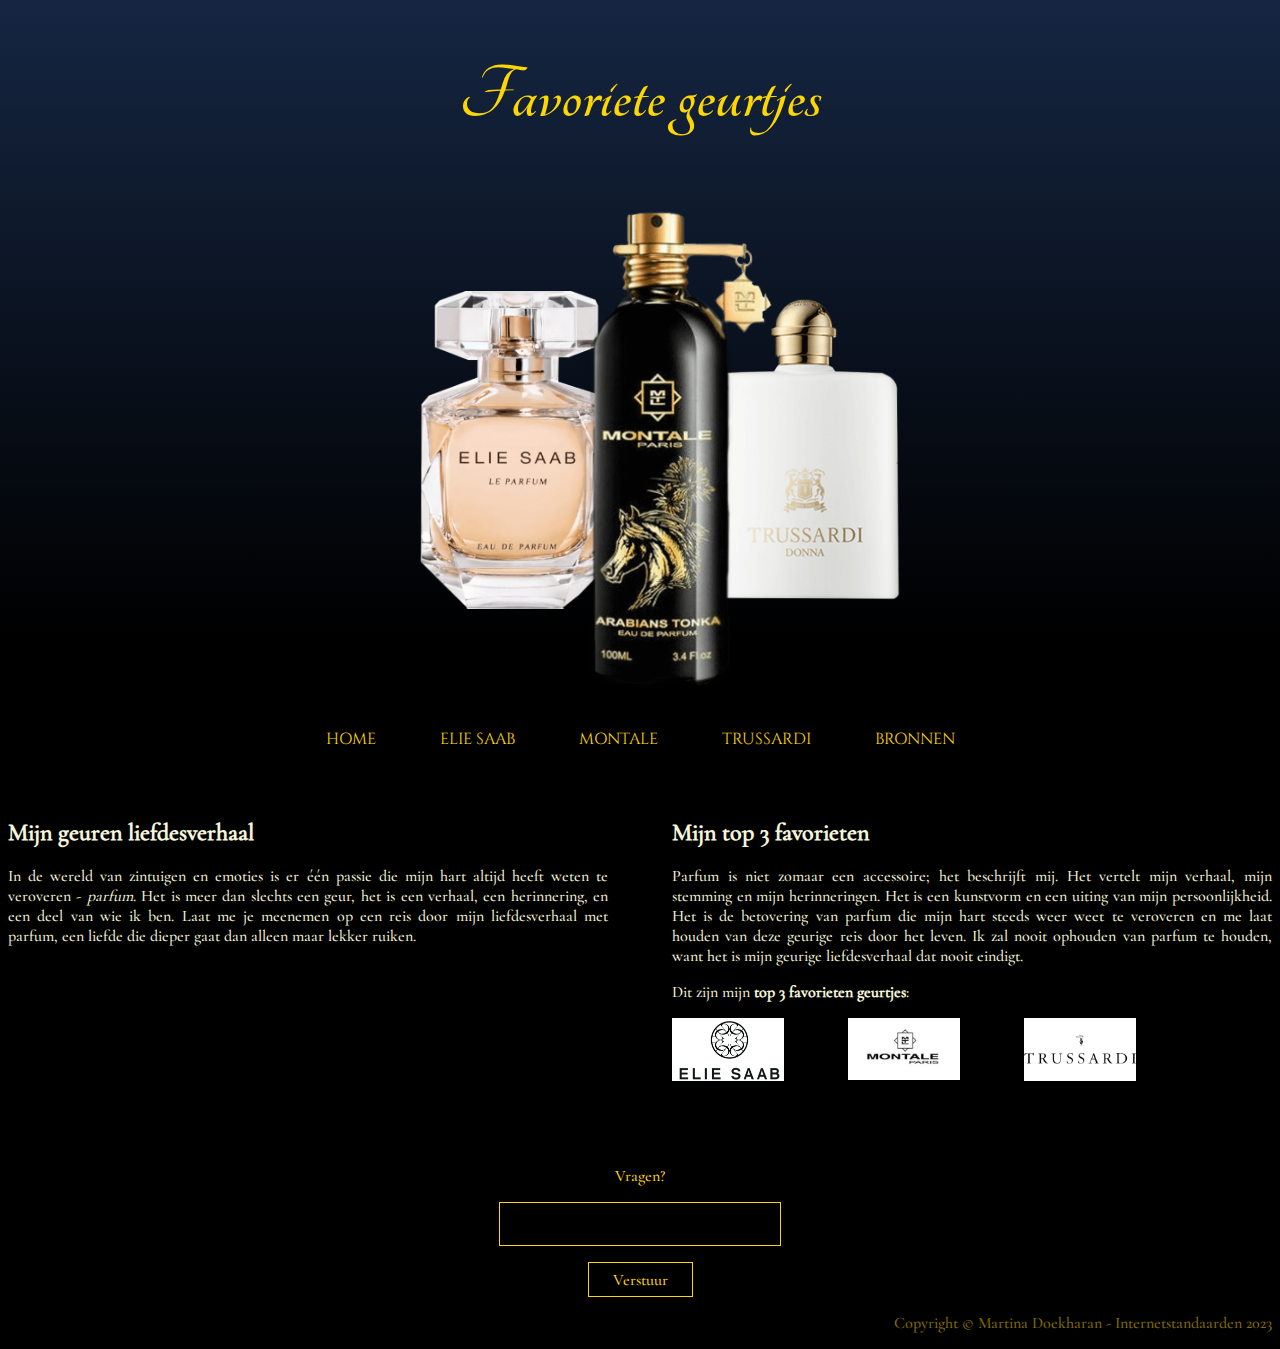
<file: index.html>
<!DOCTYPE html>
<html lang="en">

<head>
    <meta charset="UTF-8">
    <meta name="viewport" content="width=device-width, initial-scale=1.0">
    <title>Favoriete geurtjes</title>
    <link rel="stylesheet" href="css/style.css">
</head>

<body class="home-pagina">
    <header>

        <h1>Favoriete geurtjes</h1>
<!-- Er was hier eerst een div, omdat ik geen section zonder een h kan maken, maar door Jeffrey veranderd naar een list. Update: Toch een div gebruiken, omdat anders mijn nav balk de effecten ook krijg, dus ik moet een optie vinden om de effecten apart te houden.  -->
    
        <div>
            <ul>
                <li><img src="fotos/eliesaab.png" alt="Elie Saab parfum"></li>
                <li><img src="fotos/montalee.png" alt="Montale parfum"></li>
                <li><img src="fotos/trassardi.png" alt="Trussardi parfum"></li>
            </ul>
        </div>
        

        <nav>
            <ul>
                <li><a href="index.html">Home</a></li>
                <li><a href="eliesaab.html">Elie Saab</a></li>
                <li><a href="montale.html">Montale</a></li>
                <li><a href="trussardi.html">Trussardi</a></li>
                <li><a href="bronnen.html">Bronnen</a></li>
            </ul>
        </nav>

    </header>

    <main>
        <section>
            <h2>Mijn geuren liefdesverhaal</h2>

            <p>In de wereld van zintuigen en emoties is er één passie die mijn hart 
                altijd heeft weten te veroveren - <em>parfum</em>. Het is meer dan slechts een geur, het is een verhaal, een herinnering, en een deel van wie ik ben. Laat me je meenemen op een reis door mijn liefdesverhaal met parfum, een liefde die dieper gaat dan alleen maar lekker ruiken.</p>
        </section>

        <section>
            <h2>Mijn top 3 favorieten </h2>

            <p>Parfum is niet zomaar een accessoire; het beschrijft mij. Het vertelt mijn verhaal, mijn stemming en mijn herinneringen. Het is een kunstvorm en een uiting van mijn persoonlijkheid. Het is de betovering van parfum die mijn hart steeds weer weet te veroveren en me laat houden van deze geurige reis door het leven. Ik zal nooit ophouden van parfum te houden, want het is mijn geurige liefdesverhaal dat nooit eindigt.
            </p>
            <p>Dit zijn mijn <strong>top 3 favorieten geurtjes</strong>:</p>
            <ul>
                <li><a href="eliesaab.html"><img src="fotos/eliesaablogo.png" alt="Elie Saab logo"></a></li>
                <li><a href="montale.html"><img src="fotos/montalelogo.png" alt="Montale logo"></a></li>
                <li><a href="trussardi.html"><img src="fotos/trussardilogo.jpeg" alt="Trussardilogo"></a></li>
            </ul>
            
        </section>
            
    </main>

    <footer>
        <!-- https://developer.mozilla.org/en-US/docs/Web/HTML/Element/form -->
        <form>
            <label for="vraag">Vragen?</label>
            <input required type="text">
            <button>
                Verstuur
            </button>
        </form>
        <p>Copyright © Martina Doekharan - Internetstandaarden 2023</p>
    </footer>

</body>

</html>
</file>
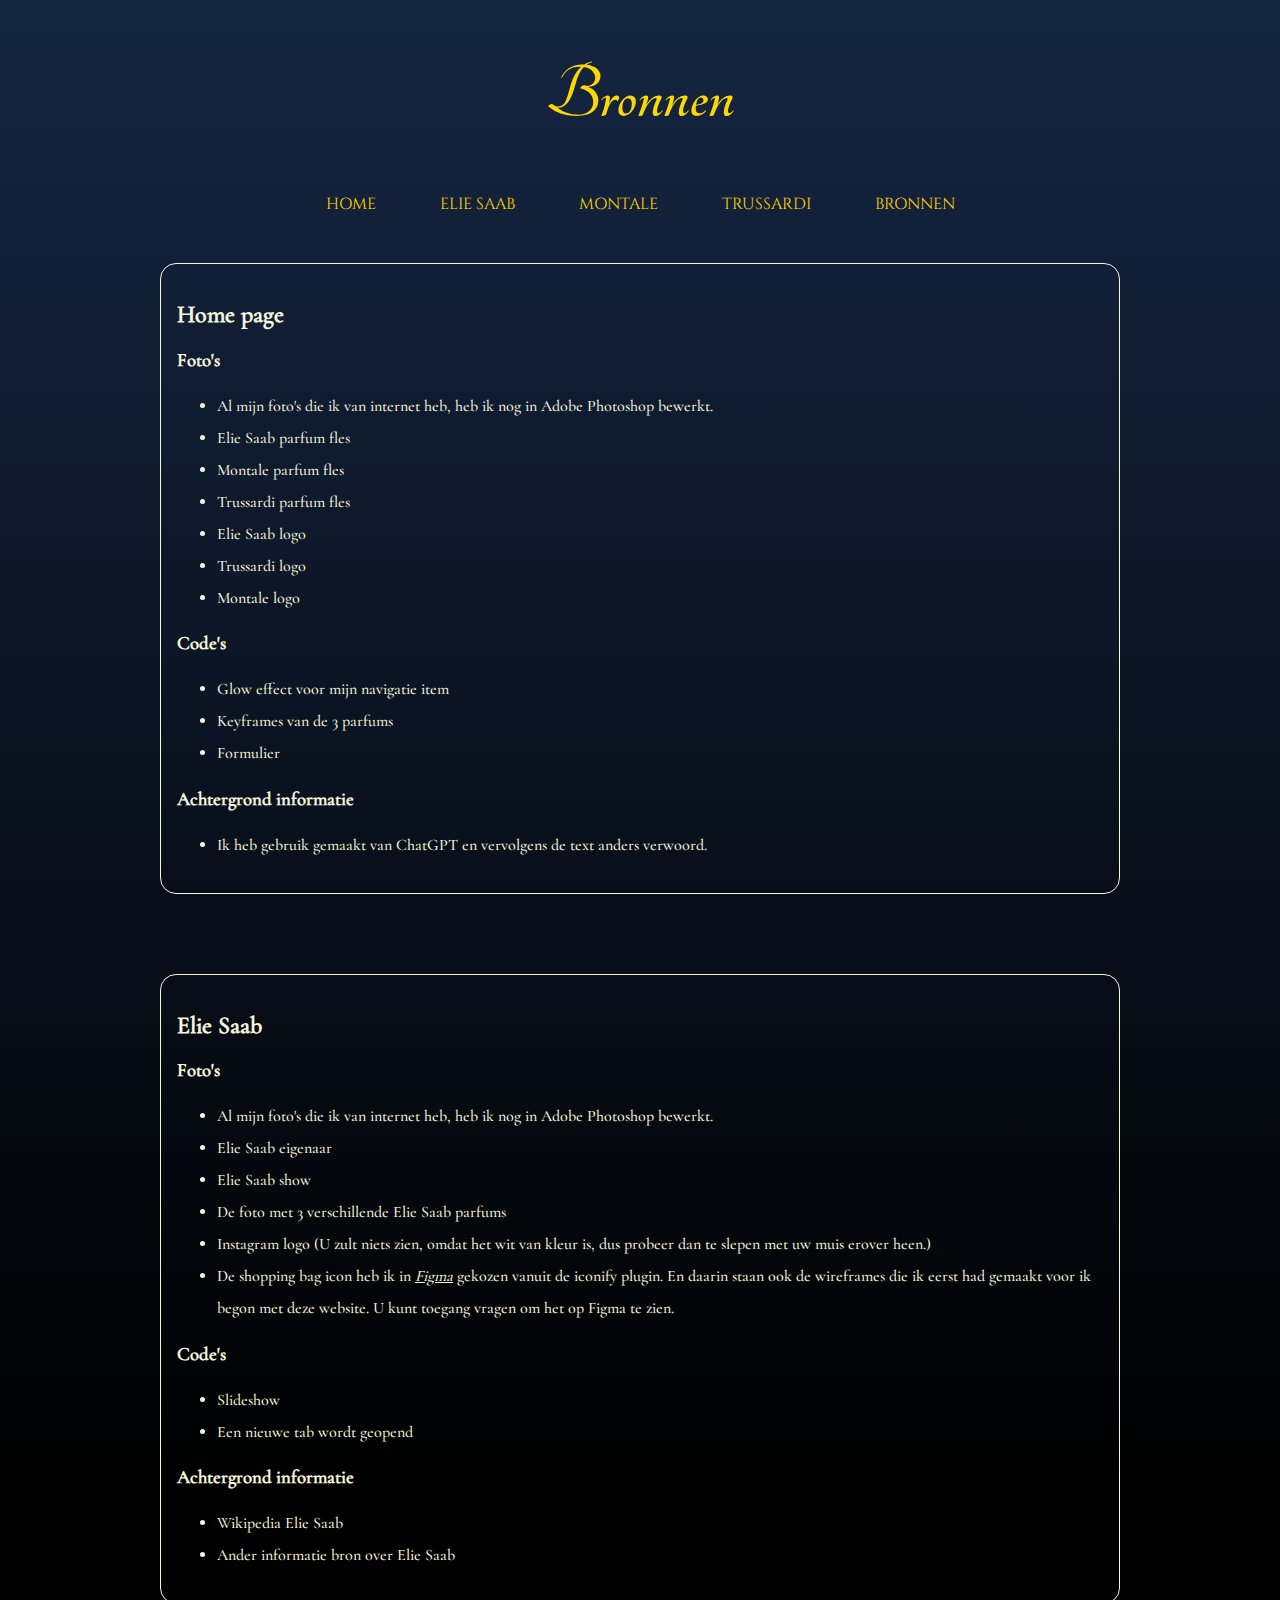
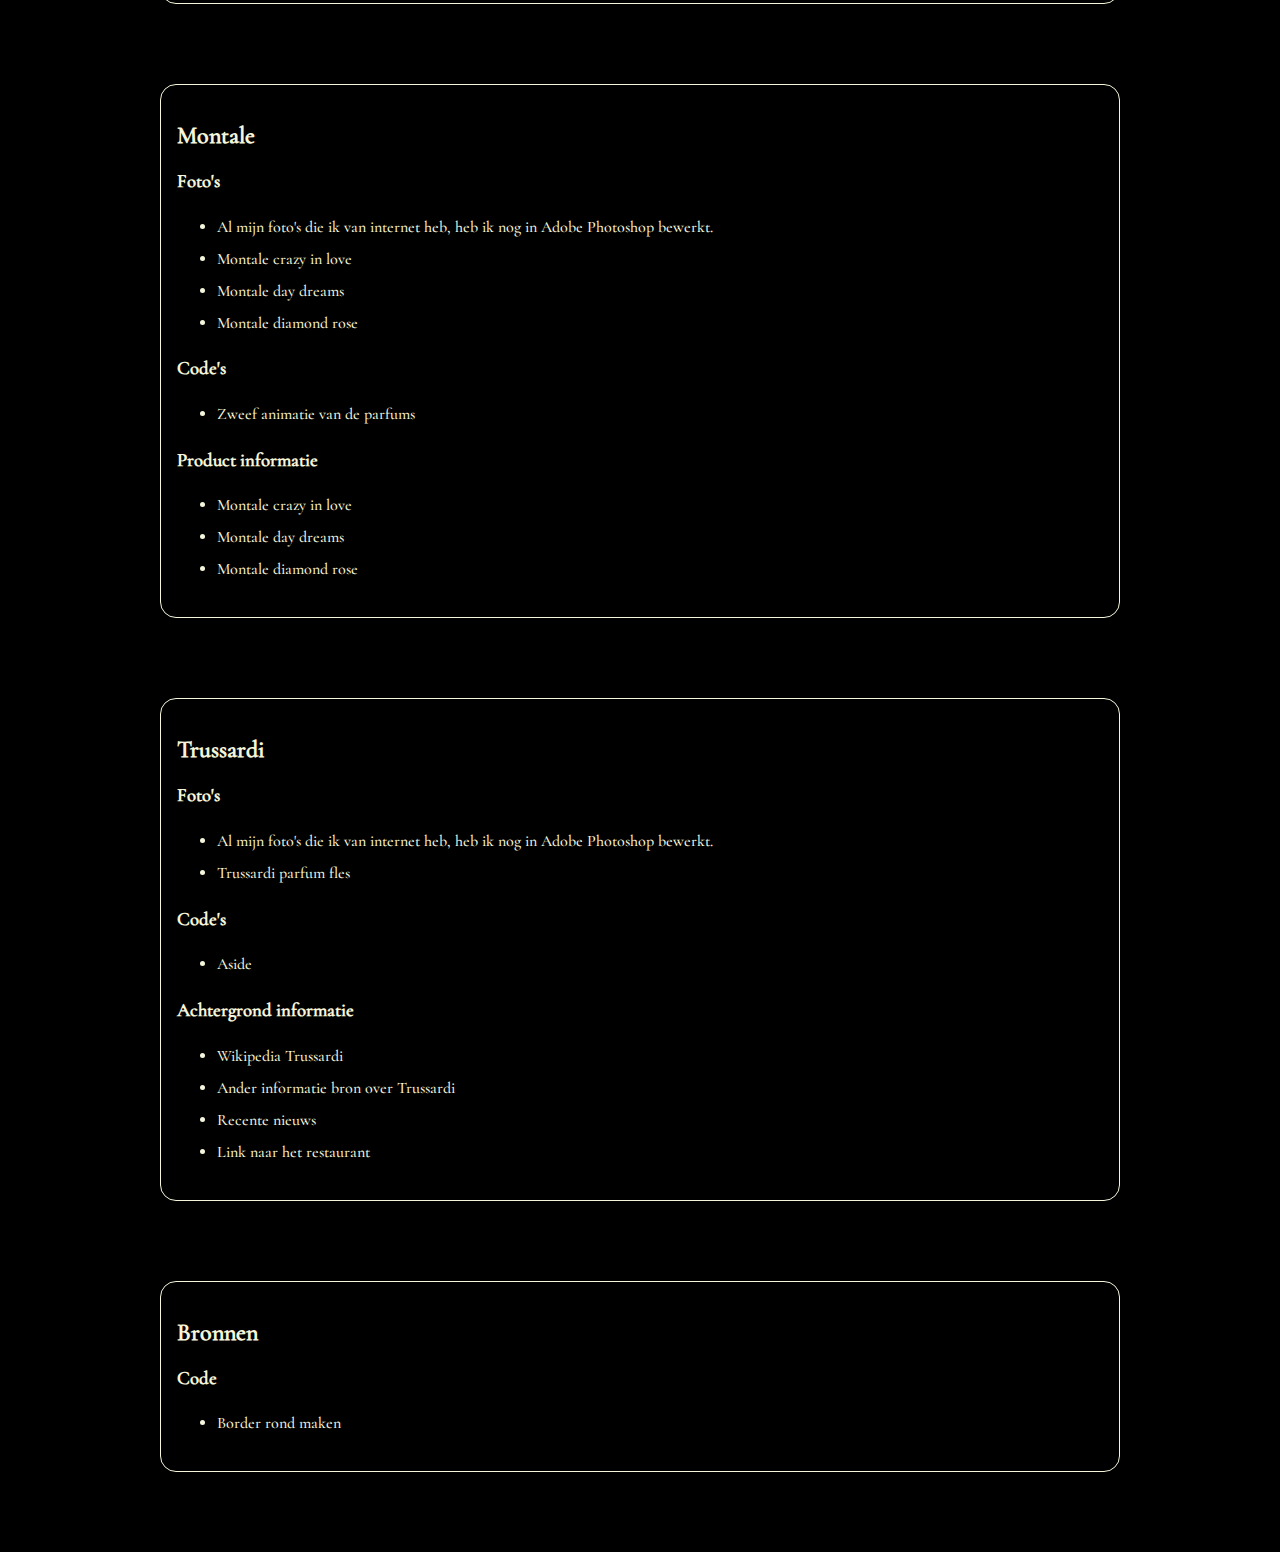
<file: bronnen.html>
<!DOCTYPE html>
<html lang="en">

<head>
    <meta charset="UTF-8">
    <meta name="viewport" content="width=device-width, initial-scale=1.0">
    <title>Bronnen</title>
    <link rel="stylesheet" href="css/style.css">
</head>

<body class="bronnen">

    <header>
        <h1>Bronnen</h1>

        <nav>
            <ul>
                <li><a href="index.html">Home</a></li>
                <li><a href="eliesaab.html">Elie Saab</a></li>
                <li><a href="montale.html">Montale</a></li>
                <li><a href="trussardi.html">Trussardi</a></li>
                <li><a href="bronnen.html">Bronnen</a></li>
            </ul>
        </nav>

    </header>

    <main>
        <section>
            <h2>Home page</h2>
            
            <h3>Foto's</h3>
            <ul>
                <li>Al mijn foto's die ik van internet heb, heb ik nog in Adobe Photoshop bewerkt.</li>

                <li><a target="_blank" href="https://cdn.notinoimg.com/social/elie-saab/3423470398021_01/elie-saab-le-parfum-eau-de-parfum-voor-vrouwen___29.jpg">Elie Saab parfum fles</a></li>

                <li><a target="_blank" href="https://cdn-1.debijenkorf.nl/web_detail/montale-arabians-tonka-eau-de-parfum/?reference=048/970/0489709010100000_pro_flt_frt_01_1108_1528_5174665.jpg">Montale parfum fles</a></li>

                <li><a target="_blank" target="_blank" href="https://cdn.deloox.com/cdn/product/1021085/357805_500.jpg">Trussardi parfum fles</a></li>

                <li><a target="_blank" href="https://cdn.shopify.com/s/files/1/0604/5040/6651/files/Shopify-Logo_1200x628_L.jpg?v=1658337562">Elie Saab logo</a></li>

                <li><a target="_blank" href="https://cdn.freebiesupply.com/logos/large/2x/trussardi-logo-png-transparent.png">Trussardi logo</a></li>

                <li><a target="_blank" href="https://d353r0i7qv3gvw.cloudfront.net/50/2361750/stage-mobile/7040909.jpg">Montale logo</a></li>
            </ul>
            
            <h3>Code's</h3>
            <ul>
                <li><a target="_blank" href="https://www.w3schools.com/howto/howto_css_glowing_text.asp">Glow effect voor mijn navigatie item</a></li>

                <li><a target="_blank" href="https://css-tricks.com/a-handy-little-system-for-animated-entrances-in-css/">Keyframes van de 3 parfums</a></li>

                <li><a target="_blank" href="https://developer.mozilla.org/en-US/docs/Web/HTML/Element/form">Formulier</a></li>
            </ul>
            
            <h3>Achtergrond informatie </h3>
            <ul>
                <li>Ik heb gebruik gemaakt van ChatGPT en vervolgens de text anders verwoord.</li>
            </ul>
        </section>

        <section>
            <h2>Elie Saab</h2>
            
            <h3>Foto's</h3>
            <ul>
                <li>Al mijn foto's die ik van internet heb, heb ik nog in Adobe Photoshop bewerkt.</li>

                <li><a target="_blank" href="https://perfumesociety.org/wp-content/uploads/2014/04/ELIE_SAAB.jpg">Elie Saab eigenaar</a></li>

                <li><a target="_blank" href="https://fashionista.com/.image/ar_4:3%2Cc_fill%2Ccs_srgb%2Cfl_progressive%2Cq_auto:good%2Cw_1200/MTM2MTU2MDg0MzIxNjgzMjY3/elie-saab-thjpg.jpg">Elie Saab show</a></li>

                <li><a target="_blank" href="https://www.phoenixbeauty.co.uk/eliesaab">De foto met 3 verschillende Elie Saab parfums</a></li>

                <li><a target="_blank" href="https://static.wixstatic.com/media/86126b_d985e12896574edbb2399583bdbf8047~mv2.gif/v1/fill/w_1000,h_1000,al_c,q_90/file.jpg">Instagram logo (U zult niets zien, omdat het wit van kleur is, dus probeer dan te slepen met uw muis erover heen.)</a></li>

                <li>De shopping bag icon heb ik in <a target="_blank" href="https://www.figma.com/file/nDobBA5w3TtILRciqoRtwD/Hi-fi-wireframes?type=design&node-id=0%3A1&mode=design&t=y2xyIKgtlprF8PiN-1"><em>Figma</em></a> gekozen vanuit de iconify plugin. En daarin staan ook de wireframes die ik eerst had gemaakt voor ik begon met deze website. U kunt toegang vragen om het op Figma te zien.</li>
            </ul>
            
            <h3>Code's</h3>
            <ul>
                <li><a target="_blank" href="https://www.w3.org/Style/Examples/007/slideshow.en.html">Slideshow</a></li>

                <li><a target="_blank" href="https://developer.mozilla.org/en-US/docs/Web/HTML/Element/a">Een nieuwe tab wordt geopend</a></li>
            </ul>
            
            <h3>Achtergrond informatie </h3>
            <ul>
                <li><a target="_blank" href="https://nl.wikipedia.org/wiki/Elie_Saab">Wikipedia Elie Saab</a></li>

                <li><a target="_blank" href="https://www.parfumania.nl/Parfum/Elie-Saab/Elie-Saab-Le-Parfum/-c-1024_1064_1409.html">Ander informatie bron over Elie Saab</a></li>
            </ul>
        </section>

        <section>
            <h2>Montale</h2>
            
            <h3>Foto's</h3>
            <ul>
                
                <li>Al mijn foto's die ik van internet heb, heb ik nog in Adobe Photoshop bewerkt.</li>

                <li><a target="_blank" href="https://montaleparfums.com/en/gourmand/293-507-crazy-in-love.html#/257-volume-100_ml">Montale crazy in love</a></li>

                <li><a target="_blank" href="https://montaleparfums.com/en/flowers/240-272-day-dreams.html#/257-volume-100_ml">Montale day dreams</a></li>

                <li><a target="_blank" href="https://montaleparfums.com/en/roses/273-462-diamond-rose.html#/257-volume-100_ml">Montale diamond rose</a></li>
            </ul>
            
            <h3>Code's</h3>
            <ul>
                <li><a target="_blank" href="https://learn.shayhowe.com/advanced-html-css/css-transforms/">Zweef animatie van de parfums</a></li>
            </ul>
            
            <h3>Product informatie </h3>
            <ul>
                <li><a target="_blank" href="https://montaleparfums.com/en/gourmand/293-507-crazy-in-love.html#/257-volume-100_ml">Montale crazy in love</a></li>

                <li><a target="_blank" href="https://montaleparfums.com/en/flowers/240-272-day-dreams.html#/257-volume-100_ml">Montale day dreams</a></li>

                <li><a target="_blank" href="https://montaleparfums.com/en/roses/273-462-diamond-rose.html#/257-volume-100_ml">Montale diamond rose</a></li>
            </ul>
        </section>

        <section>
            <h2>Trussardi</h2>
            
            <h3>Foto's</h3>
            <ul>

                <li>Al mijn foto's die ik van internet heb, heb ik nog in Adobe Photoshop bewerkt.</li>

                <li><a target="_blank" href="https://cdn2.easycosmetic.nl/images/serie/trussardi-1911-donna.png">Trussardi parfum fles</a></li>
            </ul>
            
            <h3>Code's</h3>
            <ul>
                <li><a target="_blank" href="https://developer.mozilla.org/en-US/docs/Web/HTML/Element/aside">Aside</a></li>
            </ul>
            
            <h3>Achtergrond informatie </h3>
            <ul>
                <li><a target="_blank" href="https://en.wikipedia.org/wiki/Trussardi">Wikipedia Trussardi</a></li>

                <li><a target="_blank" href="https://www.parfumania.nl/Parfum/Trussardi/Trussardi-Donna/-c-1024_1880_1882.html">Ander informatie bron over Trussardi</a></li>

                <li><a target="_blank" href="https://fashionunited.nl/nieuws/business/trussardi-begint-met-herstructurering/2023030656551">Recente nieuws</a></li>

                <li><a target="_blank" href="https://www.trussardi.com/en/nl/food/restaurant/reserve-your-table">Link naar het restaurant</a></li>

            </ul>
        </section>
        <section>
            <h2>Bronnen</h2>
            <h3>Code</h3>
            <ul>
                <li><a target="_blank"  href="https://developer.mozilla.org/en-US/docs/Web/CSS/border-radius">Border rond maken</a></li>
            </ul>

        </section>
    </main>
</body>

</html>
</file>
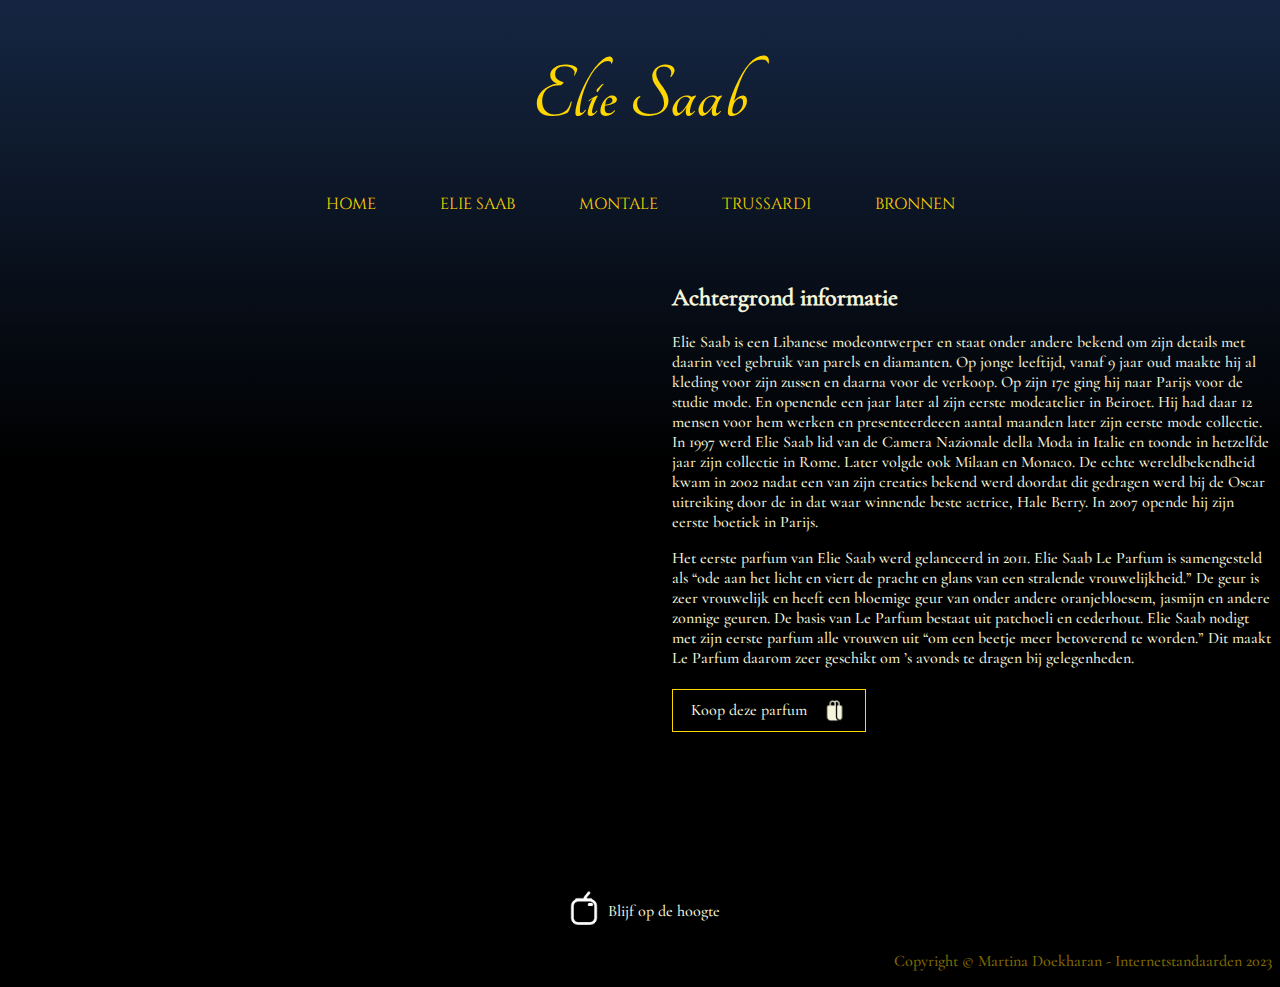
<file: eliesaab.html>
<!DOCTYPE html>
<html lang="en">

<head>
    <meta charset="UTF-8">
    <meta name="viewport" content="width=device-width, initial-scale=1.0">
    <title>Fav nummer 1</title>
    <link rel="stylesheet" href="css/style.css">
</head>

<body class="elie-saab">

    <header>

        <h1>Elie Saab</h1>

        <nav>
            <ul>
                <li><a href="index.html">Home</a></li>
                <li><a href="eliesaab.html">Elie Saab</a></li>
                <li><a href="montale.html">Montale</a></li>
                <li><a href="trussardi.html">Trussardi</a></li>
                <li><a href="bronnen.html">Bronnen</a></li>
            </ul>
        </nav>

    </header>

    <main>
        <!-- https://www.w3.org/Style/Examples/007/slideshow.en.html -->
        <!-- Jeffrey had me als tip gegeven op met ul li te werken, dus dat heb ik gedaan. -->
        <ul>
            <li><img src="fotos/eliesaab1.jpeg" alt="De oprichter van Elie Saab"></li>
            <li><img src="fotos/eliesaab2.png" alt="Show van Elie Saab"></li>
            <li><img src="fotos/eliesaab3.png" alt="Verschillende flessen parfum van Elie Saab"></li>
        </ul>

        <section>
            <h2>Achtergrond informatie</h2>
            
            <p>Elie Saab is een Libanese modeontwerper en staat onder andere bekend om zijn details met daarin veel gebruik van parels en diamanten. Op jonge leeftijd, vanaf 9 jaar oud maakte hij al kleding voor zijn zussen en daarna voor de verkoop. Op zijn 17e ging hij naar Parijs voor de studie mode. En openende een jaar later al zijn eerste modeatelier in Beiroet. Hij had daar 12 mensen voor hem werken en presenteerdeeen aantal maanden later zijn eerste mode collectie. In 1997 werd Elie Saab lid van de Camera Nazionale della Moda in Italie en toonde in hetzelfde jaar zijn collectie in Rome. Later volgde ook Milaan en Monaco. De echte wereldbekendheid kwam in 2002 nadat een van zijn creaties bekend werd doordat dit gedragen werd bij de Oscar uitreiking door de in dat waar winnende beste actrice, Hale Berry. In 2007 opende hij zijn eerste boetiek in Parijs. </p>

            <p>Het eerste parfum van Elie Saab werd gelanceerd in 2011. Elie Saab Le Parfum is samengesteld als “ode aan het licht en viert de pracht en glans van een stralende vrouwelijkheid.” De geur is zeer vrouwelijk en heeft een bloemige geur van onder andere oranjebloesem, jasmijn en andere zonnige geuren. De basis van Le Parfum bestaat uit patchoeli en cederhout. Elie Saab nodigt met zijn eerste parfum alle vrouwen uit “om een beetje meer betoverend te worden.” Dit maakt Le Parfum daarom zeer geschikt om ’s avonds te dragen bij gelegenheden.</p>


            <a class="button" target="_blank"
                href="https://www.douglas.nl/nl/p/3000045098?variant=448369&trac=DO_NL.01.01_Shopping.P_Shopping.Google.14927595561.125660347142.448369.local.PM&gclid=CjwKCAjw4P6oBhBsEiwAKYVkqxohQ8SYHIWJCCJRpfVIEr9Ji8WSB5dDz28tno8V--kjcy2A6beDxhoCHKkQAvD_BwE">
                
                Koop deze parfum
                <img src="fotos/shoppingbag.png" alt="Zet dit in je winkelwagen">
            </a>

            <!-- https://developer.mozilla.org/en-US/docs/Web/HTML/Element/a -->

        </section>

    </main>


    <footer>
        <a target="_blank" href="https://www.instagram.com/eliesaabworld">
            <img src="fotos/instagramlogo.gif" alt="">
            Blijf op de hoogte
        </a>

        <p>Copyright © Martina Doekharan - Internetstandaarden 2023</p>
    </footer>

</body>

</html>
</file>
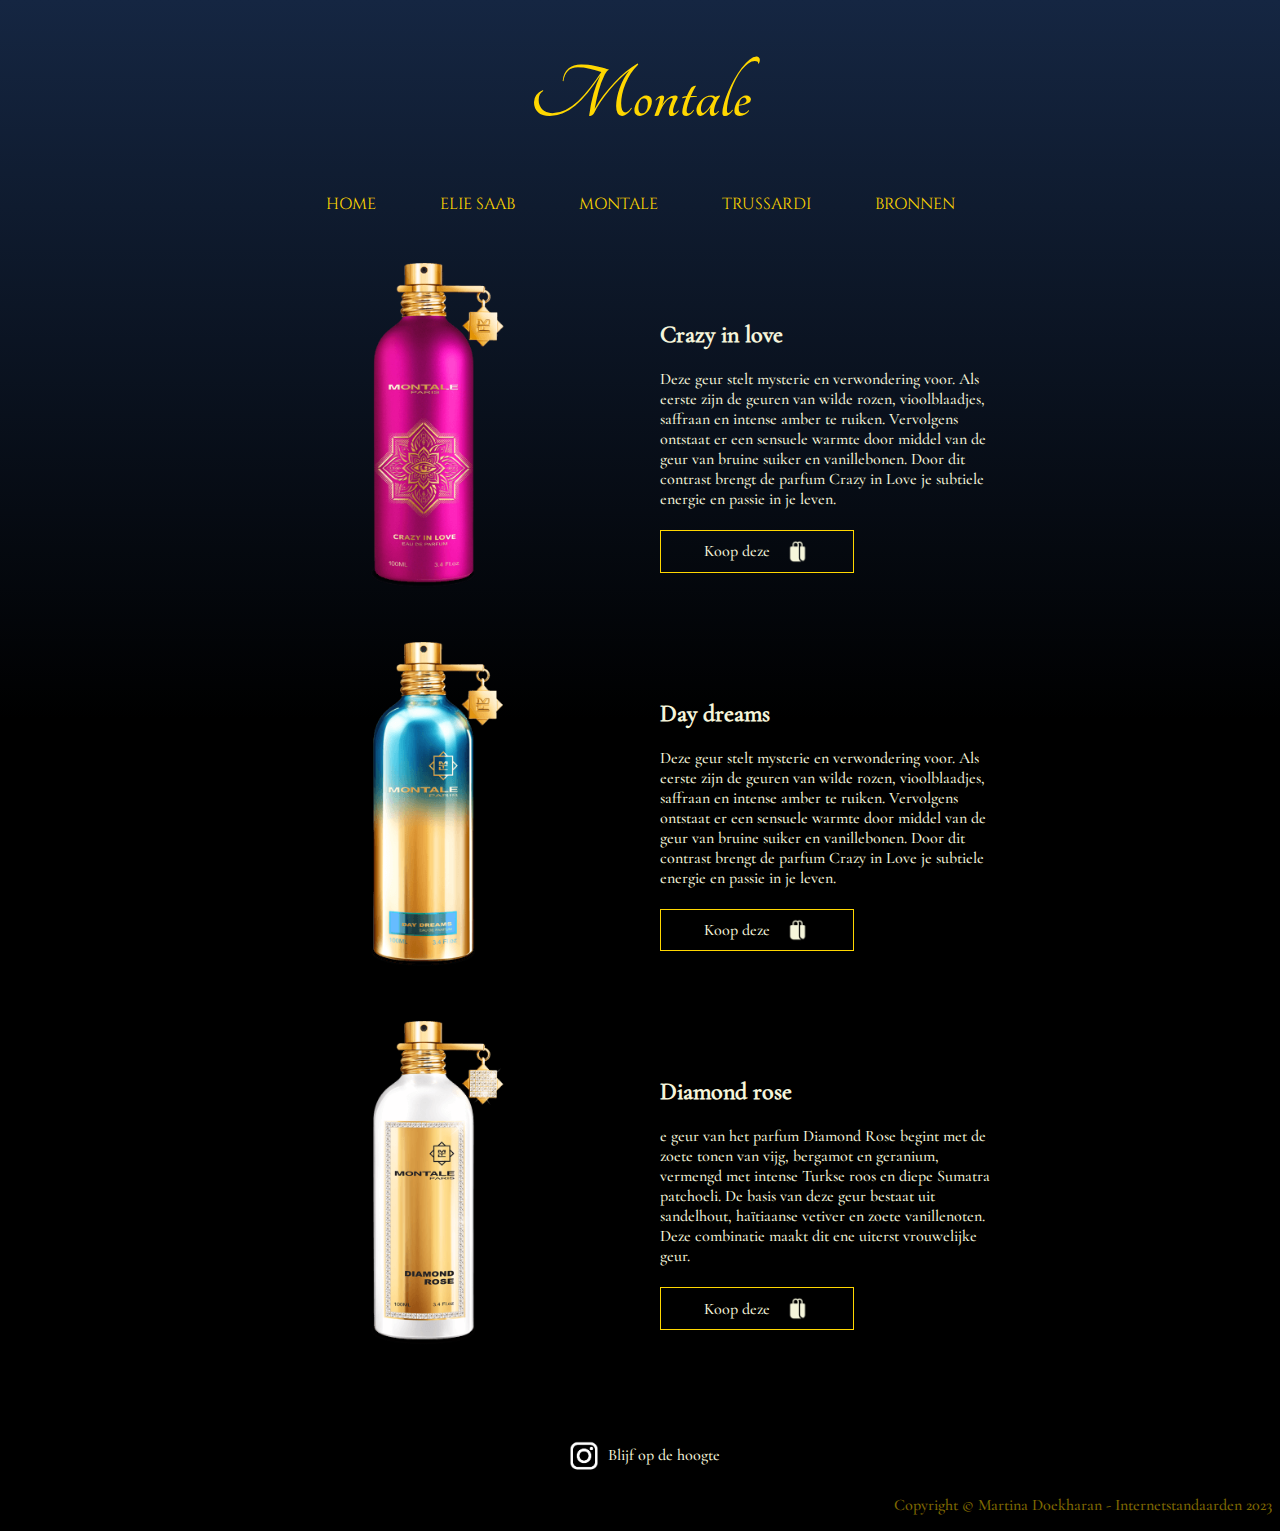
<file: montale.html>
<!DOCTYPE html>
<html lang="en">

<head>
    <meta charset="UTF-8">
    <meta name="viewport" content="width=device-width, initial-scale=1.0">
    <title>Fav nummer 2</title>
    <link rel="stylesheet" href="css/style.css">
</head>

<body class="montale">

    <header>

        <h1>Montale</h1>

        <nav>
            <ul>
                <li><a href="index.html">Home</a></li>
                <li><a href="eliesaab.html">Elie Saab</a></li>
                <li><a href="montale.html">Montale</a></li>
                <li><a href="trussardi.html">Trussardi</a></li>
                <li><a href="bronnen.html">Bronnen</a></li>
            </ul>
        </nav>

    </header>

    <main>
        <!-- Dit was mijn 1e poging, maar Jeffrey zei alweer dat ik met een list moet werken. -->
        <!-- <section>
            <img src="fotos/montalecrazy.png" alt="Montale parfum crazy in love">

            <section>
                <h2>Crazy in love</h2>
                
                <p>Deze geur stelt mysterie en verwondering voor. Als eerste zijn de geuren van wilde rozen, vioolblaadjes, saffraan en intense amber te ruiken. Vervolgens ontstaat er een sensuele warmte door middel van de geur van bruine suiker en vanillebonen. Door dit contrast brengt de parfum Crazy in Love je subtiele energie en passie in je leven.</p>

                <a target="_blank" href="https://montaleparfums.com/en/gourmand/293-507-crazy-in-love.html#/257-volume-100_ml">Koop deze
                    <img src="fotos/shoppingbag.png" alt="Zet dit in je winkelwagen">
                </a>
            </section>

        </section>

        <section>
            <img src="fotos/montaleday.png" alt="Montale day dreams">

            <section>
                <h2>Day dreams</h2>
                
                <p>Het parfum Day Dreams staat voor herinneringen aan warme zomeravonden in Griekenland, met eindeloos daglicht. De geuren die naar voren komen en de dag voorstellen zijn van oranjebloesem, jasmijn en mandarijn. Vervolgens wordt de nacht voorgesteld door de deuren van de neroli, de tiare bloem en het sandelhout gecombineerd in een verrassende Vanille-Kokossfeer.</p>
                
                <a target="_blank" href="https://montaleparfums.com/en/flowers/240-272-day-dreams.html#/257-volume-100_ml">Koop deze
                    <img src="fotos/shoppingbag.png" alt="Zet dit in je winkelwagen">
                </a>
            </section>

        </section>

        <section>
            <img src="fotos/montalediamond.png" alt="Montale diamond rose">
            
            <section>
                <h2>Diamond rose</h2>

                <p>De geur van het parfum Diamond Rose begint met de zoete tonen van vijg, bergamot en geranium, vermengd met intense Turkse roos en diepe Sumatra patchoeli. De basis van deze geur bestaat uit sandelhout, haïtiaanse vetiver en zoete vanillenoten. Deze combinatie maakt dit ene uiterst vrouwelijke geur.</p>
                
                <a target="_blank" href="https://montaleparfums.com/en/roses/273-462-diamond-rose.html#/257-volume-100_ml">Koop deze
                    <img src="fotos/shoppingbag.png" alt="Zet dit in je winkelwagen">
                </a>
            </section>

        </section> -->
        <ul>
            <li>
                <img src="fotos/montalecrazy.png" alt="Montale parfum crazy in love">
                <div>
                    <h2>Crazy in love</h2>
                    <p>Deze geur stelt mysterie en verwondering voor. Als eerste zijn de geuren van wilde rozen, vioolblaadjes, saffraan en intense amber te ruiken. Vervolgens ontstaat er een sensuele warmte door middel van de geur van bruine suiker en vanillebonen. Door dit contrast brengt de parfum Crazy in Love je subtiele energie en passie in je leven.</p>
            
                    <a class="button" target="_blank" href="https://montaleparfums.com/en/gourmand/293-507-crazy-in-love.html#/257-volume-100_ml">
                        Koop deze
                        <img src="fotos/shoppingbag.png" alt="Zet dit in je winkelwagen">
                    </a>
                </div>
            </li>

            <li>
                <img src="fotos/montaleday.png" alt="Montale day dreams">
                <div>
                    <h2>Day dreams</h2>
                    <p>Deze geur stelt mysterie en verwondering voor. Als eerste zijn de geuren van wilde rozen, vioolblaadjes, saffraan en intense amber te ruiken. Vervolgens ontstaat er een sensuele warmte door middel van de geur van bruine suiker en vanillebonen. Door dit contrast brengt de parfum Crazy in Love je subtiele energie en passie in je leven.</p>
                    
                    <a class="button" target="_blank" href="https://montaleparfums.com/en/flowers/240-272-day-dreams.html#/257-volume-100_ml">
                        Koop deze
                        <img src="fotos/shoppingbag.png" alt="Zet dit in je winkelwagen">
                    </a>
                </div>
            </li>
            <li>
                <img src="fotos/montalediamond.png" alt="Montale diamond rose">
                <div>
                    <h2>Diamond rose</h2>
                    <p>e geur van het parfum Diamond Rose begint met de zoete tonen van vijg, bergamot en geranium, vermengd met intense Turkse roos en diepe Sumatra patchoeli. De basis van deze geur bestaat uit sandelhout, haïtiaanse vetiver en zoete vanillenoten. Deze combinatie maakt dit ene uiterst vrouwelijke geur.</p>
            
                    <a class="button" target="_blank" href="https://montaleparfums.com/en/roses/273-462-diamond-rose.html#/257-volume-100_ml">
                        Koop deze
                    <img src="fotos/shoppingbag.png" alt="Zet dit in je winkelwagen"></a>
                </div>
            </li>
        </ul>
    </main>

    <footer>
        <a target="_blank" href="https://www.instagram.com/montale/">
            <img src="fotos/instagramlogo.gif" alt="">
            Blijf op de hoogte
        </a>

        <p>Copyright © Martina Doekharan - Internetstandaarden 2023</p>
    </footer>

</body>

</html>
</file>
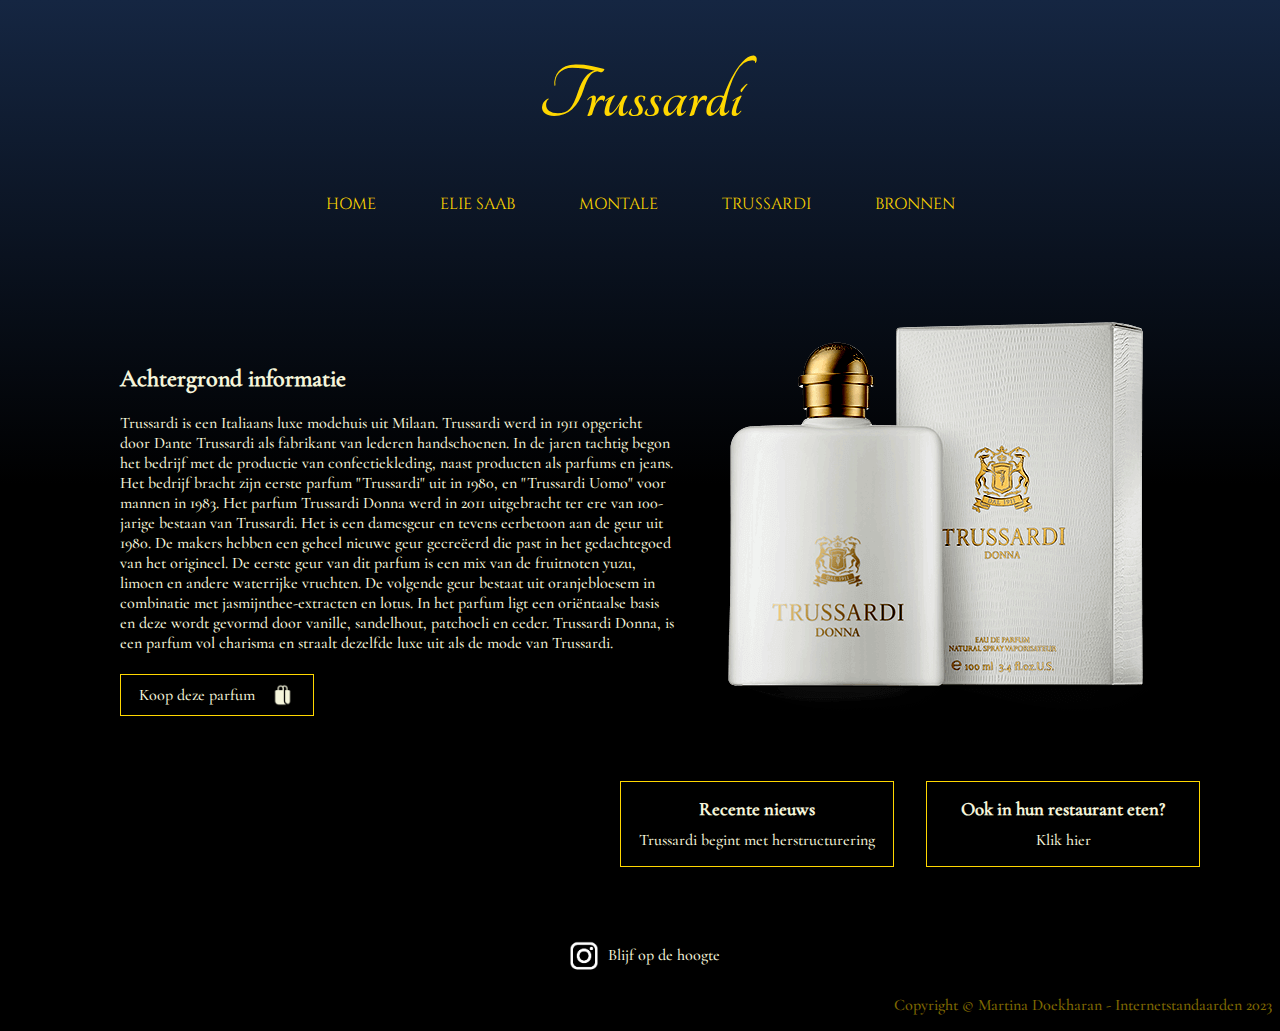
<file: trussardi.html>
<!DOCTYPE html>
<html lang="en">

<head>
    <meta charset="UTF-8">
    <meta name="viewport" content="width=device-width, initial-scale=1.0">
    <title>Fav nummer 3</title>
    <link rel="stylesheet" href="css/style.css">
</head>

<body class="trussardi">

    <header>

        <h1>Trussardi</h1>

        <nav>
            <ul>
                <li><a href="index.html">Home</a></li>
                <li><a href="eliesaab.html">Elie Saab</a></li>
                <li><a href="montale.html">Montale</a></li>
                <li><a href="trussardi.html">Trussardi</a></li>
                <li><a href="bronnen.html">Bronnen</a></li>
            </ul>
        </nav>

    </header>

    <main>
        <ul>
            <li>
                <h2>Achtergrond informatie</h2>
                <p>Trussardi is een Italiaans luxe modehuis uit Milaan. Trussardi werd in 1911 opgericht door Dante
                    Trussardi als fabrikant van lederen handschoenen. In de jaren tachtig begon het bedrijf met de
                    productie van confectiekleding, naast producten als parfums en jeans.

                    Het bedrijf bracht zijn eerste parfum "Trussardi" uit in 1980, en "Trussardi Uomo" voor mannen in
                    1983. Het parfum Trussardi Donna werd in 2011 uitgebracht ter ere van 100-jarige bestaan van
                    Trussardi. Het is een damesgeur en tevens eerbetoon aan de geur uit 1980. De makers hebben een
                    geheel nieuwe geur gecreëerd die past in het gedachtegoed van het origineel. De eerste geur van dit
                    parfum is een mix van de fruitnoten yuzu, limoen en andere waterrijke vruchten. De volgende geur
                    bestaat uit oranjebloesem in combinatie met jasmijnthee-extracten en lotus. In het parfum ligt een
                    oriëntaalse basis en deze wordt gevormd door vanille, sandelhout, patchoeli en ceder. Trussardi
                    Donna, is een parfum vol charisma en straalt dezelfde luxe uit als de mode van Trussardi.</p>

                <a class="button" target="_blank"
                    href="https://www.trussardi.com/en/nl/women/fragrances/perfumes/trussardi-donna-eau-de-parfum-100-ml-13I00016_9Y099999_N013.html">
                    Koop deze parfum
                    <img src="fotos/shoppingbag.png" alt="Zet dit in je winkelwagen">
                </a>

            </li>

            <img src="fotos/trussardifles.png" alt="Trussardi parfum">
        </ul>

        <aside>
            <ul>
                <li>
                    <h3>Recente nieuws</h3>
                    <a target="_blank"
                        href="https://fashionunited.nl/nieuws/business/trussardi-begint-met-herstructurering/2023030656551">Trussardi begint met herstructurering</a>
                </li>

                <li>
                    <h3>Ook in hun restaurant eten?</h3>
                    <a target="_blank"
                        href="https://www.trussardi.com/en/nl/food/restaurant/reserve-your-table">Klik hier</a>
                </li>
            </ul>


        </aside>



    </main>

    <footer>
        <a target="_blank" href="https://www.instagram.com/trussardi/"><img src="fotos/instagramlogo.gif" alt="">Blijf
            op de hoogte</a>

        <p>Copyright © Martina Doekharan - Internetstandaarden 2023</p>
    </footer>

</body>

</html>
</file>
<file: css/style.css>
@font-face {
    font-family: "tangerine";
    src: url("../fonts1/Tangerine/Tangerine-Bold.ttf");
}

@font-face {
    font-family: "cinzel";
    src: url("../fonts1/Cinzel/Cinzel-VariableFont_wght.ttf");
}

@font-face {
    font-family: "cormorant";
    src: url("../fonts1/Cormorant_Garamond/CormorantGaramond-Medium.ttf");
}

/* Hele website body kleur geven */
body {
    color: #f5f5db;
    background: rgb(0, 0, 0);
    background: linear-gradient(0deg, rgba(0, 0, 0, 1) 53%, rgba(21, 38, 66, 1) 100%);
    animation: fadepage 5s;
}

h2, h3, p, label, li, li a, section a, footer, button{
    font-family: "cormorant";
}

/* Class button is toegevoegd, zodat ik niet steeds dezelfde code hoef te herhalen */
.button img {
    width: 1.5em;
    padding-left: 1em;
}

.button{
    margin-top: 1.3em;
    animation-delay: 1.5s;
    color: #f5f5db;
    text-decoration: none;
    display: flex;
    align-items: center;
    justify-content: center;
    border: solid 0.1em gold;
    width: 11em;
    padding: 0.5em;
    transition: 0.4s;
}

.button:hover {
    text-shadow: 0em 0em 1em white;
    box-shadow: 0em 0em 1em rgba(255, 217, 0, 0.664);
}

/* Hele website bij elke pagina een fade geven als je erop komt */
@keyframes fadepage {
    0% {
        opacity: 0;
    }

    100% {
        opacity: 1;
    }
}

/* h1 op alle pagina's animatie geven */
h1 {
    color: gold;
    text-align: center;
    animation: h1animation 4s ease-in-out;
    font-family: "tangerine";
    font-size: 5em;
}

@keyframes h1animation {
    0% {
        color: #f5f5db;
        font-size: 7em;
    }

    100% {
        color: gold;
        font-size: 5em;
    }
}

/* navigatie balk goed ordenen en effects geven */
nav {
    margin-top: 1em;
}

nav ul {
    display: flex;
    list-style-type: none;
    gap: 4em;
    justify-content: center;
    margin: 0;
    padding: 0;
}

nav ul li a {
    font-family: "cinzel";
    text-transform: uppercase;
    text-decoration: none;
    color: gold;
    text-align: center;
    transition: 0.3s;
}

nav ul li a:hover {
    font-size: 1.1em;
    animation: glow 1s ease-in-out infinite alternate;
}

/* Text in mijn nav een glow geven */
/* Bron : https://www.w3schools.com/howto/howto_css_glowing_text.asp */
@keyframes glow {
    0% {
        text-shadow: 0 0 10px #fff, 0 0 20px #fff, 0 0 30px #3438a6, 0 0 40px #3438a6, 0 0 50px #3438a6, 0 0 60px #3438a6, 0 0 70px#3438a6;
    }

    100% {
        text-shadow: 0 0 20px #fff, 0 0 30px #588fd3, 0 0 40px #588fd3, 0 0 50px #588fd3, 0 0 60px #588fd3, 0 0 70px #588fd3, 0 0 80px #588fd3;
    }
}

/* https://css-tricks.com/a-handy-little-system-for-animated-entrances-in-css/ */
/* Mijn header is een component, want hij wordt op meerdere pagina's gebruikt met dezelfde styling */

/* Ik had eerst gebruik gemaakt van een div, maar Jeffrey heeft elke keer als tip gegeven dat ik een list moet gebruiken als ik bv een paar fotos heb. Dus ipv ul stond er eerst div */
header div ul {
    display: flex;
    justify-content: center;
    align-items: center;
    list-style: none;
}

/* De 3 fotos een size geven */
header div ul img {
    width: 12em;
}

/* De animatie van de 3 fotos en bij elke li stond eerst img. Update: weer div gebruikt.*/
header div ul li{
    animation: fotoanimation 3s;
    animation-fill-mode: backwards;
    /* Deze property hierboven heb ik gebruik zodat de animatie op de juiste manier moet werken. */
}

/* Ipv de li(102-113), stond er eerst img, dus toen de div er nog was */
header div ul li:nth-of-type(1) {
    margin-right: -2em;
    animation-delay: 0.5s;
}

header div ul li:nth-of-type(2) {
    /* +1 omdat het voor de 2 andere moet komen */
    z-index: 1;
    margin-right: -2em;
    animation-delay: 2.5s;
}

header div ul li:nth-of-type(3) {
    margin-left: -2em;
    animation-delay: 1.5s;
}


@keyframes fotoanimation {
    0% {
        opacity: 0;
        filter: blur(0.3em);
    }

    100% {
        opacity: 1;
        filter: blur(0);
    }
}

/* De main(section) gecentreerd en een breedte gegeven. */
main {
    max-width: 80em;
    margin: 3em auto 4em;
}

/* 
===================================
HOME PAGINA STYLES
===================================
*/
.home-pagina main,
.elie-saab main {
    display: grid;
    grid-template-columns: repeat(2, 1fr);
    gap: 4em;
}

.home-pagina main p {
    text-align: justify;
}

.home-pagina main section ul {
    padding: 0;
    list-style: none;
    display: flex;
    gap: 4em;
}

.home-pagina main section ul li img {
    max-width: 7em;
    transition: 0.9s;

}

.home-pagina main section ul li img:hover {
    transform: scale(1.1);
}

/* Mijn footer is ook een component */
footer {
    max-width: 80em;
    margin: auto;
}

footer p {
    color: gold;
    opacity: 0.5;
    text-align: right;
}

/* Formulier styling */
form {
    display: flex;
    flex-direction: column;
    justify-content: center;
    align-items: center;
    gap: 1em;
    color: gold;
}

form input {
    padding: 1em;
    width: 19em;
    border: gold solid .1em;
    background-color: transparent;
    color: #f5f5db;

}

form input:focus {
    box-shadow: 0em 0em 1em gold;
    outline: none;
}

button {
    font-size: 1em;
    color: gold;
    border: gold solid 0.1em;
    background-color: transparent;
    padding: 0.4em 1.5em;
}

button:active {
    box-shadow: 0em 0em 1em gold;
}

/* 
===================================
ELIE SAAB PAGINA STYLES
===================================
*/

/* Slideshow code source: https://www.w3.org/Style/Examples/007/slideshow.en.html */

.elie-saab main ul {
    list-style: none;
    height: 35em;
    width: 23em;

    /* Dit is de parent en houdt de afbeeldingen in de container/zn plek (ul) */
    position: relative;
    /* Stel ik had absolute, dan gaat de text op de slideshow. Of buiten de parent. */
    margin: auto;
    padding: 0;

    /* Alles wat buiten de container valt, niet laten weergeven. Als je het niet deed, kwam het onder de text*/
    overflow: hidden;
}


.elie-saab main ul li {
    opacity: 0;
    position: absolute;
    animation: 12s autoplay-slideshow infinite;
}

.elie-saab main ul img {
    height: 35em;
}

.elie-saab main ul li:nth-child(1) {
    animation-delay: 0s
}

.elie-saab main ul li:nth-child(2) {
    animation-delay: 4s
}

.elie-saab main ul li:nth-child(3) {
    animation-delay: 8s
}

@keyframes autoplay-slideshow {
    0% {
        opacity: 0;
        transform: translateX(50%);
    }

    15% {
        opacity: 1;
        transform: translateX(0%);
    }

    30% {
        opacity: 0;
        transform: translateX(-50%);
    }
}

/* text animation. Eerste p geldt voor alle p's dus ded delay, animatie duur enz, en dan nadat ga je de andere p's bewerken. Dus apart een delay toevoegen. dit zorgt ervoor dat het 1 voor 1 komt*/

.elie-saab p,
.elie-saab section a,
.elie-saab h2 {
    animation-duration: 1s;
    animation-name: animate-fade;
    animation-delay: 0.5s;
    animation-fill-mode: backwards;
}

@keyframes animate-fade {
    0% {
        opacity: 0;
    }

    100% {
        opacity: 1;
    }
}

.elie-saab h2 {
    animation-delay: 0.6s;
}

.elie-saab p:nth-of-type(1) {
    animation-delay: 0.9s;
}

.elie-saab p:nth-of-type(2) {
    animation-delay: 1.2s;
}

/* instagram volgen elie saab */
.elie-saab footer a {
    margin: auto;
    animation-delay: 1.5s;
    color: #f5f5db;
    text-decoration: none;
    display: flex;
    justify-content: center;
    align-items: center;
}

.elie-saab footer a:hover {
    text-shadow: 0em 0em 1em white;

}

.elie-saab footer a img {
    max-width: 3em;
}

/* 
===================================
MONTALE PAGINA STYLES 
===================================
*/

/* Geeft de main een breedte */
.montale main {
    max-width: 45em;
}

/* Ruimte tussen de parfum fotos,dus tussen de section */
.montale main ul {
    list-style: none;
}

/* Direct child. section is een kind van section en maakt kolommen zodat het naast elkaar komt*/
.montale main ul li {
    display: grid;
    grid-template-columns: repeat(2, 1fr);
    align-items: center;
    margin-bottom: 2em;
}

/* De 3 parfums een grootte geven en animation. Met de > selecteer ik de directe child. De shopping bag is ook een img, dus daarom direct child, anders zou de shopping bag ook soort van zweven en dat willen we niet. */
.montale main ul li > img {
    max-width: 13em;
    animation: zweefparfum 3s infinite;
    animation-delay: 0.5;
}

@keyframes zweefparfum {
    0% {
        transform: translateY(0);
    }

    50% {
        transform: translateY(1em);
    }

    100% {
        transform: translateY(0);
    }
}

/* Deze 2 hieronder zorgt ervoor dat de 2 parfums niet samen bewegen zeg maar */
.montale main ul li:nth-of-type(2)>img {
    animation-delay: 0.8s;
}

.montale main ul li:nth-of-type(3)>img {
    animation-delay: 1.6s;
}

/* Geen echte button, maar wou het een go to actie geven. Button bewerkingen van het koop deze buton is helemaal boven */


/* instagram logo montale */
.montale footer a {
    animation-delay: 1.5s;
    color: #f5f5db;
    text-decoration: none;
    display: flex;
    justify-content: center;
    align-items: center;
}

/* instagram logo montale */
.montale footer a:hover {
    text-shadow: 0em 0em 1em white;
}

/* instagram logo montale */
.montale footer a img {
    max-width: 3em;
}

/* 
===================================
TRUSSARDI PAGINA STYLES 
===================================
*/

/* 4e pagina een breedte geven */
.trussardi main {
    width: 70em;

}

/* 1e section kolommen maken */
.trussardi main > ul {
    list-style: none;
    align-items: center;
    display: flex;
    margin-top: 5em;
    /* repeat= 1e hoevaak herhalen, 2e is hoeveel kolommen */
    grid-template-columns: repeat(2, 1fr);
}

/* 1e section alleen de fotos dus werk met nth type */
.trussardi main > li img {
    max-width: 40em;
}

/* geen echte button, maar wou het een go to actie geven. Button bewerkingen van het  koop deze buton is helemaal boven */

/* Mijn aside stijlen */
.trussardi aside ul{
    display: flex;
    justify-content: right;
    gap: 2em ;
}

.trussardi aside h3{
    margin: 0 0 0.5em;
}

.trussardi aside ul li{
    text-align: center;
    padding: 1em;
    list-style: none;
    width: 15em;
    border: solid 0.1em gold;
    transition: 0.8s;
}

/* Om mijn aside groter te laten worden als je erover hovert */
.trussardi aside ul li:hover{
    box-shadow: 0em 0em 1em gold;
    transform: scale(1.04);
}


.trussardi aside a{
    color: #f5f5db;
    text-decoration: none;
    
}

.trussardi aside a:hover{
    text-shadow: 0em 0em 1em white;

}

.trussardi footer a {
    animation-delay: 1.5s;
    color: #f5f5db;
    text-decoration: none;
    display: flex;
    justify-content: center;
    align-items: center;
}

/* instagram logo trussardi */
.trussardi footer a:hover {
    text-shadow: 0em 0em 1em white;

}

/* instagram logo trussardi */
.trussardi footer a img {
    max-width: 3em;
}

/* 
===================================
BRONNEN PAGINA STYLES 
===================================
*/

.bronnen main { 
    margin: 3em auto 0;
    max-width: 60em;
}

/* https://developer.mozilla.org/en-US/docs/Web/CSS/border-radius */
.bronnen main section {
    border: solid .1em #f5f5db;
    margin-bottom: 5em;
    padding: 1em;
    transition: 1.4s;
    border-radius: 1em;
}

.bronnen main section:hover{
    box-shadow: 0em 0em 1em gold;
    border: solid .1em rgba(255, 217, 0, 0.664);
}

/* Selecteer alle a'tjes van de main */
.bronnen main a{
    text-decoration: none;
    color: #f5f5db;
}

.bronnen main li{
    line-height: 2em;
}

.bronnen main a:hover{
    text-shadow: 0em 0em 1em white;
}

.bronnen main li em {
    text-decoration: underline;
}
</file>
